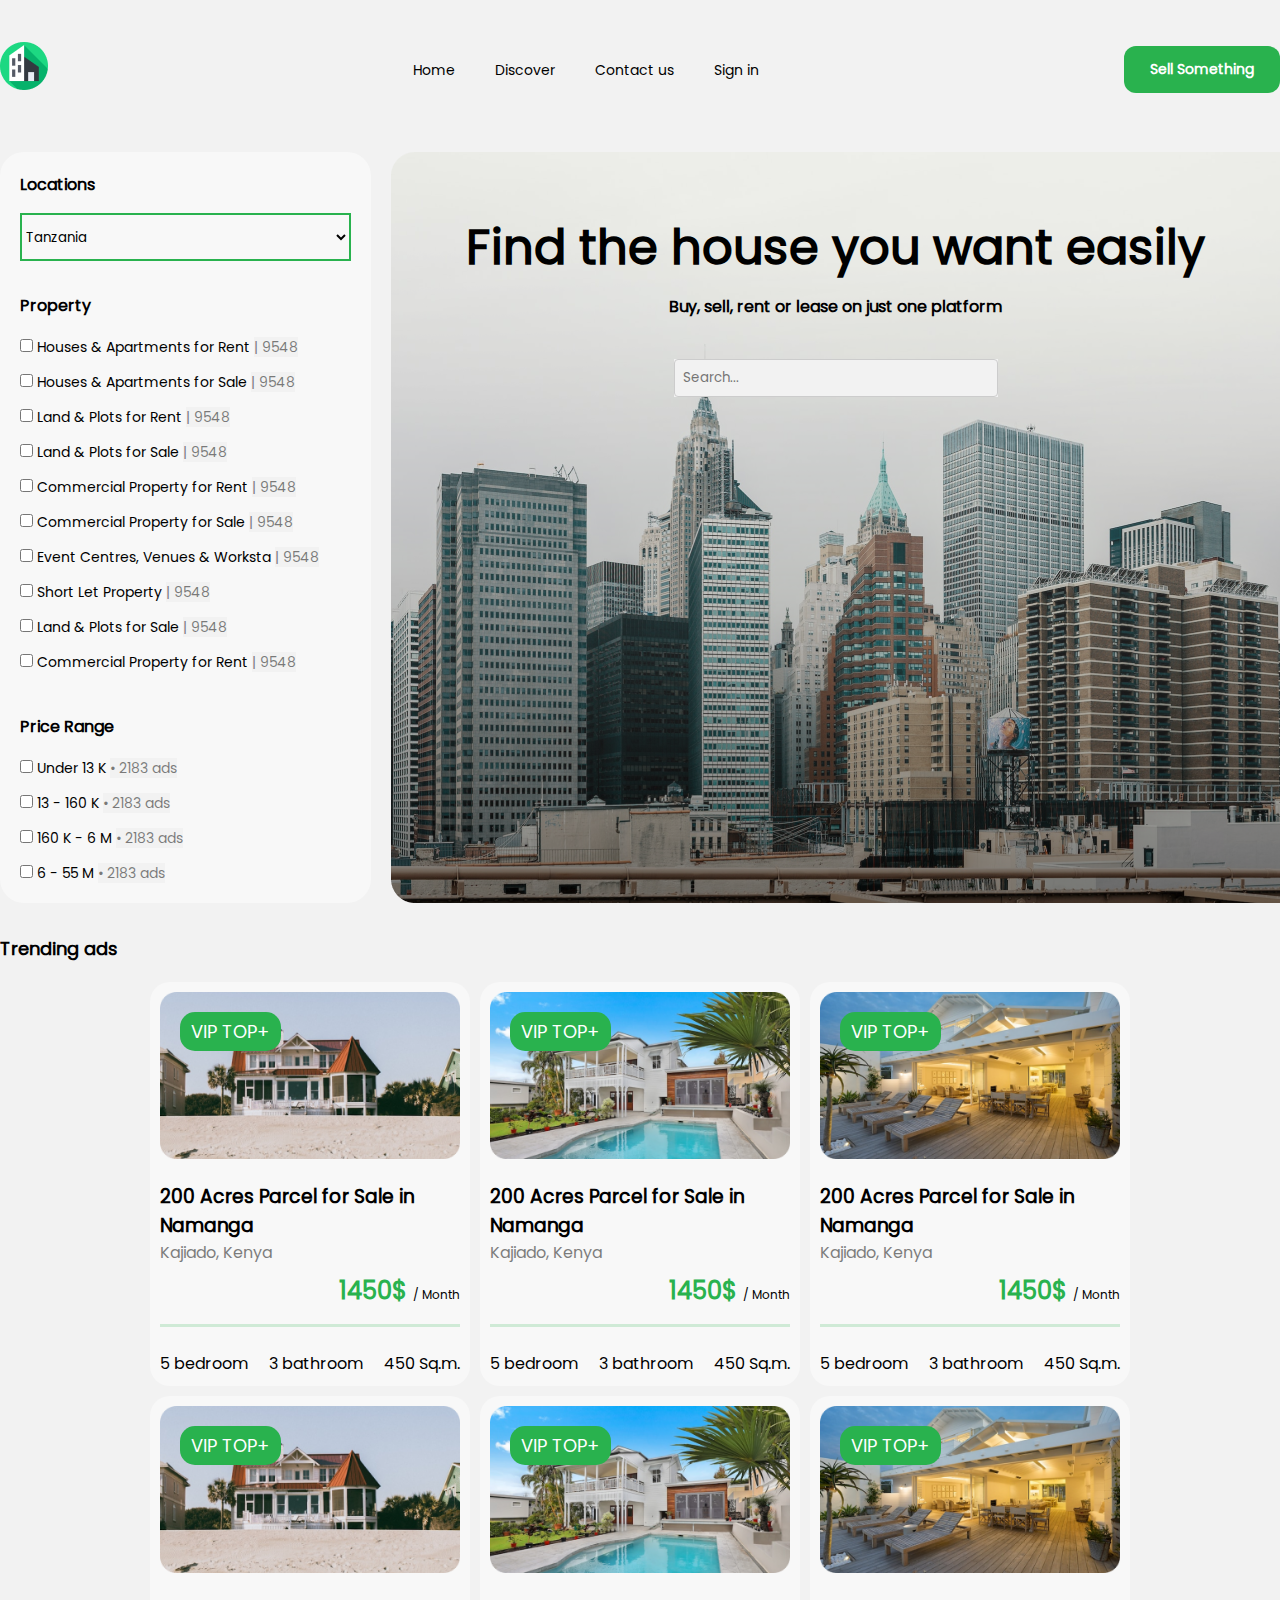
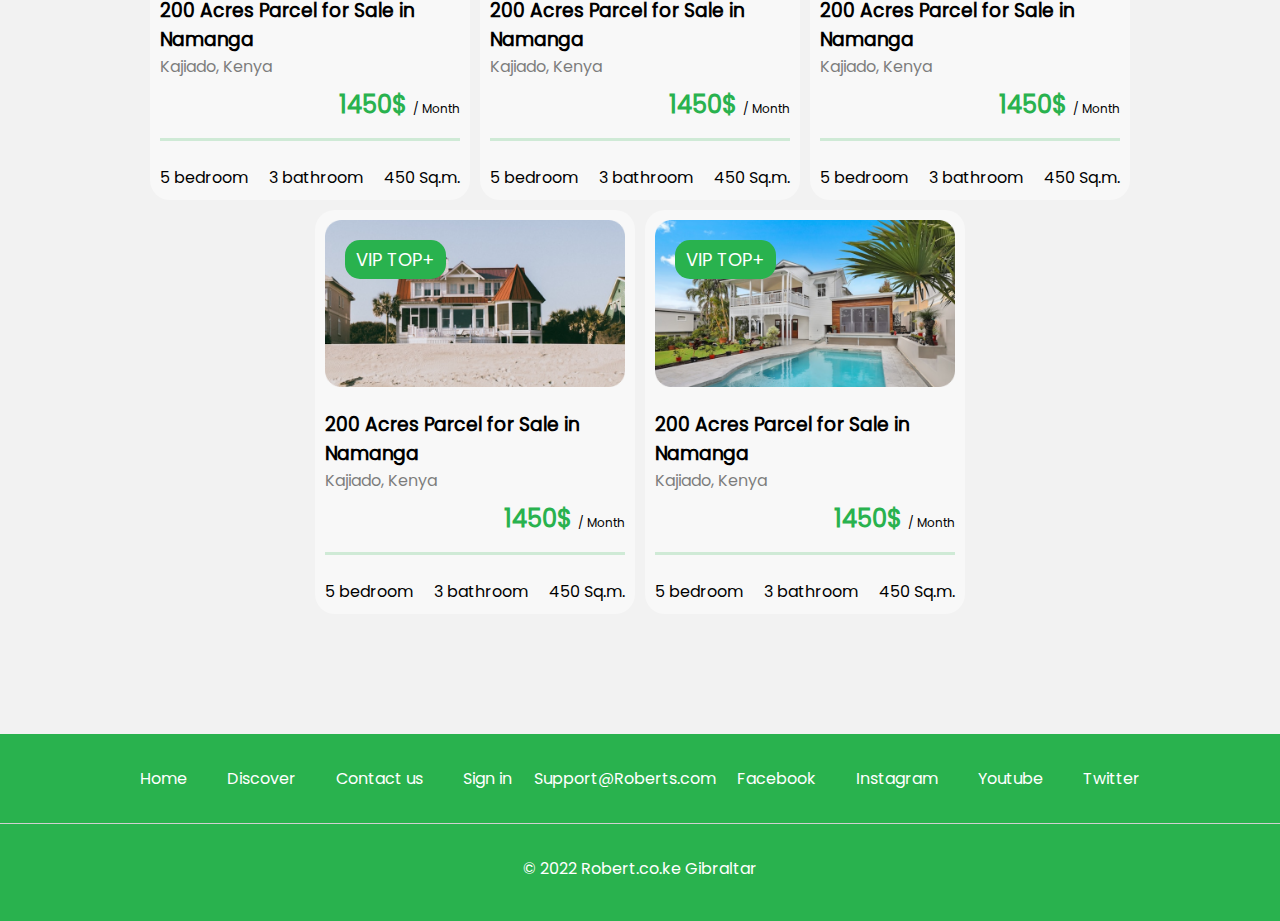
<file: index.html>
<!DOCTYPE html>
<html lang="en">
  <head>
    <meta charset="UTF-8" />
    <meta http-equiv="X-UA-Compatible" content="IE=edge" />
    <meta name="viewport" content="width=device-width, initial-scale=1.0" />
    <link href="src/css/styles-index.css" rel="stylesheet" />
    <link href="src/fonts/fonts.css" rel="stylesheet" />
    <link href="src/images/logo.png" rel="shortcut icon" />
    <title>Mid-Terms</title>
  </head>
  <body>
    <div class="container">
      <header class="header">
        <logo>
          <a href="index.html">
            <img
              class="logo"
              src="src/images/logo.png"
              alt="logo"
            />
          </a>
        </logo>
        <nav>
          <ul class="nav-ul">
            <li class="nav-li">
              <a class="nav-item" href="index.html">Home</a>
            </li>
            <li class="nav-li">
              <a class="nav-item" href="index.html">Discover</a>
            </li>
            <li class="nav-li">
              <a class="nav-item" href="index.html">Contact us</a>
            </li>
            <li class="nav-li">
              <a class="nav-item" href="index.html">Sign in</a>
            </li>
          </ul>
        </nav>
        <a href="index.html">
          <button class="button">Sell Something</button>
        </a>
      </header>
      <main>
        <section class="main-section">
          <div class="left-section">
            <h2 class="left-section-h2">Locations</h2>
            <form class="location-div" action="#" method="#">
              <label class="label" for="user-city"></label>
              <select class="location-box" name="location-box">
                <option value="1">Tanzania</option>
                <option value="2">Gambia</option>
                <option value="3">Kenya</option>
              </select>
            </form>
            <h2 class="left-section-h2">Property</h2>
            <div class="property-div">
              <label class="label">
                <input type="checkbox" name="checkbox" id="checkbox" />
                <span class="input-span"
                  >Houses & Apartments for Rent
                  <span class="input-grey">| 9548</span></span
                >
              </label>
              <label class="label">
                <input type="checkbox" name="checkbox" id="checkbox" />
                <span class="input-span"
                  >Houses & Apartments for Sale
                  <span class="input-grey">| 9548</span></span
                >
              </label>
              <label class="label">
                <input type="checkbox" name="checkbox" id="checkbox" />
                <span class="input-span"
                  >Land & Plots for Rent
                  <span class="input-grey">| 9548</span></span
                >
              </label>
              <label class="label">
                <input type="checkbox" name="checkbox" id="checkbox" />
                <span class="input-span"
                  >Land & Plots for Sale
                  <span class="input-grey">| 9548</span></span
                >
              </label>
              <label class="label">
                <input type="checkbox" name="checkbox" id="checkbox" />
                <span class="input-span"
                  >Commercial Property for Rent
                  <span class="input-grey">| 9548</span></span
                >
              </label>
              <label class="label">
                <input type="checkbox" name="checkbox" id="checkbox" />
                <span class="input-span"
                  >Commercial Property for Sale
                  <span class="input-grey">| 9548</span></span
                >
              </label>
              <label class="label">
                <input type="checkbox" name="checkbox" id="checkbox" />
                <span class="input-span"
                  >Event Centres, Venues & Worksta
                  <span class="input-grey">| 9548</span></span
                >
              </label>
              <label class="label">
                <input type="checkbox" name="checkbox" id="checkbox" />
                <span class="input-span"
                  >Short Let Property
                  <span class="input-grey">| 9548</span></span
                >
              </label>
              <label class="label">
                <input type="checkbox" name="checkbox" id="checkbox" />
                <span class="input-span"
                  >Land & Plots for Sale
                  <span class="input-grey">| 9548</span></span
                >
              </label>
              <label class="label">
                <input type="checkbox" name="checkbox" id="checkbox" />
                <span class="input-span"
                  >Commercial Property for Rent
                  <span class="input-grey">| 9548</span></span
                >
              </label>
            </div>
            <h2 class="left-section-h2">Price Range</h2>
            <div class="price-range-div">
              <label class="label">
                <input type="checkbox" name="checkbox" id="checkbox" />
                <span class="input-span"
                  >Under 13 K <span class="input-grey">• 2183 ads</span></span
                >
              </label>
              <label class="label">
                <input type="checkbox" name="checkbox" id="checkbox" />
                <span class="input-span"
                  >13 - 160 K <span class="input-grey">• 2183 ads</span></span
                >
              </label>
              <label class="label">
                <input type="checkbox" name="checkbox" id="checkbox" />
                <span class="input-span"
                  >160 K - 6 M <span class="input-grey">• 2183 ads</span></span
                >
              </label>
              <label class="label">
                <input type="checkbox" name="checkbox" id="checkbox" />
                <span class="input-span"
                  >6 - 55 M <span class="input-grey">• 2183 ads</span></span
                >
              </label>
            </div>
          </div>
          <div class="right-section">
            <h1 class="right-section-h1">Find the house you want easily</h1>
            <h2 class="right-section-h2">
              Buy, sell, rent or lease on just one platform
            </h2>
            <div class="search-container">
              <input class="search-input" type="text" placeholder="Search..." />
            </div>
          </div>
        </section>
        <section class="bottom-section">
          <h2 class="bottom-section-h2">Trending ads</h2>
          <div class="bottom-section-flex">
            <article class="article">
              <a class="article-link" href="internal.html" target="blank">
                <img
                  class="article-image"
                  src="src/images/Rectangle 425.png"
                  alt="house for sale"
                />
                <h3 class="article-h3">200 Acres Parcel for Sale in Namanga</h3>
                <p class="article-location">Kajiado, Kenya</p>
                <p class="article-price">
                  1450$ <span class="article-price-span">/ Month</span>
                </p>
                <div class="article-flex">
                  <span class="article-flex-span">5 bedroom</span>
                  <span class="article-flex-span">3 bathroom</span>
                  <span class="article-flex-span">450 Sq.m.</span>
                </div>
              </a>
            </article>
            <article class="article">
              <a class="article-link" href="internal.html" target="blank">
                <img
                  class="article-image"
                  src="src/images/Rectangle 428.png"
                  alt="house for sale"
                />
                <h3 class="article-h3">200 Acres Parcel for Sale in Namanga</h3>
                <p class="article-location">Kajiado, Kenya</p>
                <p class="article-price">
                  1450$ <span class="article-price-span">/ Month</span>
                </p>
                <div class="article-flex">
                  <span class="article-flex-span">5 bedroom</span>
                  <span class="article-flex-span">3 bathroom</span>
                  <span class="article-flex-span">450 Sq.m.</span>
                </div>
              </a>
            </article>
            <article class="article">
              <a class="article-link" href="internal.html" target="blank">
                <img
                  class="article-image"
                  src="src/images/Rectangle 431.png"
                  alt="house for sale"
                />
                <h3 class="article-h3">200 Acres Parcel for Sale in Namanga</h3>
                <p class="article-location">Kajiado, Kenya</p>
                <p class="article-price">
                  1450$ <span class="article-price-span">/ Month</span>
                </p>
                <div class="article-flex">
                  <span class="article-flex-span">5 bedroom</span>
                  <span class="article-flex-span">3 bathroom</span>
                  <span class="article-flex-span">450 Sq.m.</span>
                </div>
              </a>
            </article>
            <article class="article">
              <a class="article-link" href="internal.html" target="blank">
                <img
                  class="article-image"
                  src="src/images/Rectangle 425.png"
                  alt="house for sale"
                />
                <h3 class="article-h3">200 Acres Parcel for Sale in Namanga</h3>
                <p class="article-location">Kajiado, Kenya</p>
                <p class="article-price">
                  1450$ <span class="article-price-span">/ Month</span>
                </p>
                <div class="article-flex">
                  <span class="article-flex-span">5 bedroom</span>
                  <span class="article-flex-span">3 bathroom</span>
                  <span class="article-flex-span">450 Sq.m.</span>
                </div>
              </a>
            </article>
            <article class="article">
              <a class="article-link" href="internal.html" target="blank">
                <img
                  class="article-image"
                  src="src/images/Rectangle 428.png"
                  alt="house for sale"
                />
                <h3 class="article-h3">200 Acres Parcel for Sale in Namanga</h3>
                <p class="article-location">Kajiado, Kenya</p>
                <p class="article-price">
                  1450$ <span class="article-price-span">/ Month</span>
                </p>
                <div class="article-flex">
                  <span class="article-flex-span">5 bedroom</span>
                  <span class="article-flex-span">3 bathroom</span>
                  <span class="article-flex-span">450 Sq.m.</span>
                </div>
              </a>
            </article>
            <article class="article">
              <a class="article-link" href="internal.html" target="blank">
                <img
                  class="article-image"
                  src="src/images/Rectangle 431.png"
                  alt="house for sale"
                />
                <h3 class="article-h3">200 Acres Parcel for Sale in Namanga</h3>
                <p class="article-location">Kajiado, Kenya</p>
                <p class="article-price">
                  1450$ <span class="article-price-span">/ Month</span>
                </p>
                <div class="article-flex">
                  <span class="article-flex-span">5 bedroom</span>
                  <span class="article-flex-span">3 bathroom</span>
                  <span class="article-flex-span">450 Sq.m.</span>
                </div>
              </a>
            </article>
            <article class="article">
              <a class="article-link" href="internal.html" target="blank">
                <img
                  class="article-image"
                  src="src/images/Rectangle 425.png"
                  alt="house for sale"
                />
                <h3 class="article-h3">200 Acres Parcel for Sale in Namanga</h3>
                <p class="article-location">Kajiado, Kenya</p>
                <p class="article-price">
                  1450$ <span class="article-price-span">/ Month</span>
                </p>
                <div class="article-flex">
                  <span class="article-flex-span">5 bedroom</span>
                  <span class="article-flex-span">3 bathroom</span>
                  <span class="article-flex-span">450 Sq.m.</span>
                </div>
              </a>
            </article>
            <article class="article">
              <a class="article-link" href="internal.html" target="blank">
                <img
                  class="article-image"
                  src="src/images/Rectangle 428.png"
                  alt="house for sale"
                />
                <h3 class="article-h3">200 Acres Parcel for Sale in Namanga</h3>
                <p class="article-location">Kajiado, Kenya</p>
                <p class="article-price">
                  1450$ <span class="article-price-span">/ Month</span>
                </p>
                <div class="article-flex">
                  <span class="article-flex-span">5 bedroom</span>
                  <span class="article-flex-span">3 bathroom</span>
                  <span class="article-flex-span">450 Sq.m.</span>
                </div>
              </a>
            </article>
          </div>
        </section>
      </main>
    </div>
    <footer class="footer">
      <div class="footer-flex">
        <div class="footer-left">
          <a class="footer-link" href="index.html">Home</a>
          <a class="footer-link" href="index.html">Discover</a>
          <a class="footer-link" href="index.html">Contact us</a>
          <a class="footer-link" href="index.html">Sign in</a>
        </div>
        <div class="footer-center">
          <div class="footer-link">Support@Roberts.com</div>
        </div>
        <div class="footer-right">
          <a class="footer-link" href="https://www.facebook.com/pages/Kenya/104099582960583/" target="blank"
            >Facebook</a
          >
          <a
            class="footer-link"
            href="https://www.instagram.com/"
            target="blank"
            >Instagram</a
          >
          <a class="footer-link" href="https://www.youtube.com/watch?v=OUNCrtxLMLM/" target="blank"
            >Youtube</a
          >
          <a class="footer-link" href="https://twitter.com/" target="blank"
            >Twitter</a
          >
        </div>
      </div>
      <p class="footer-link bottom">© 2022 Robert.co.ke Gibraltar</p>
    </footer>
    <div class="footer-bottom"></div>
  </body>
</html>
</file>
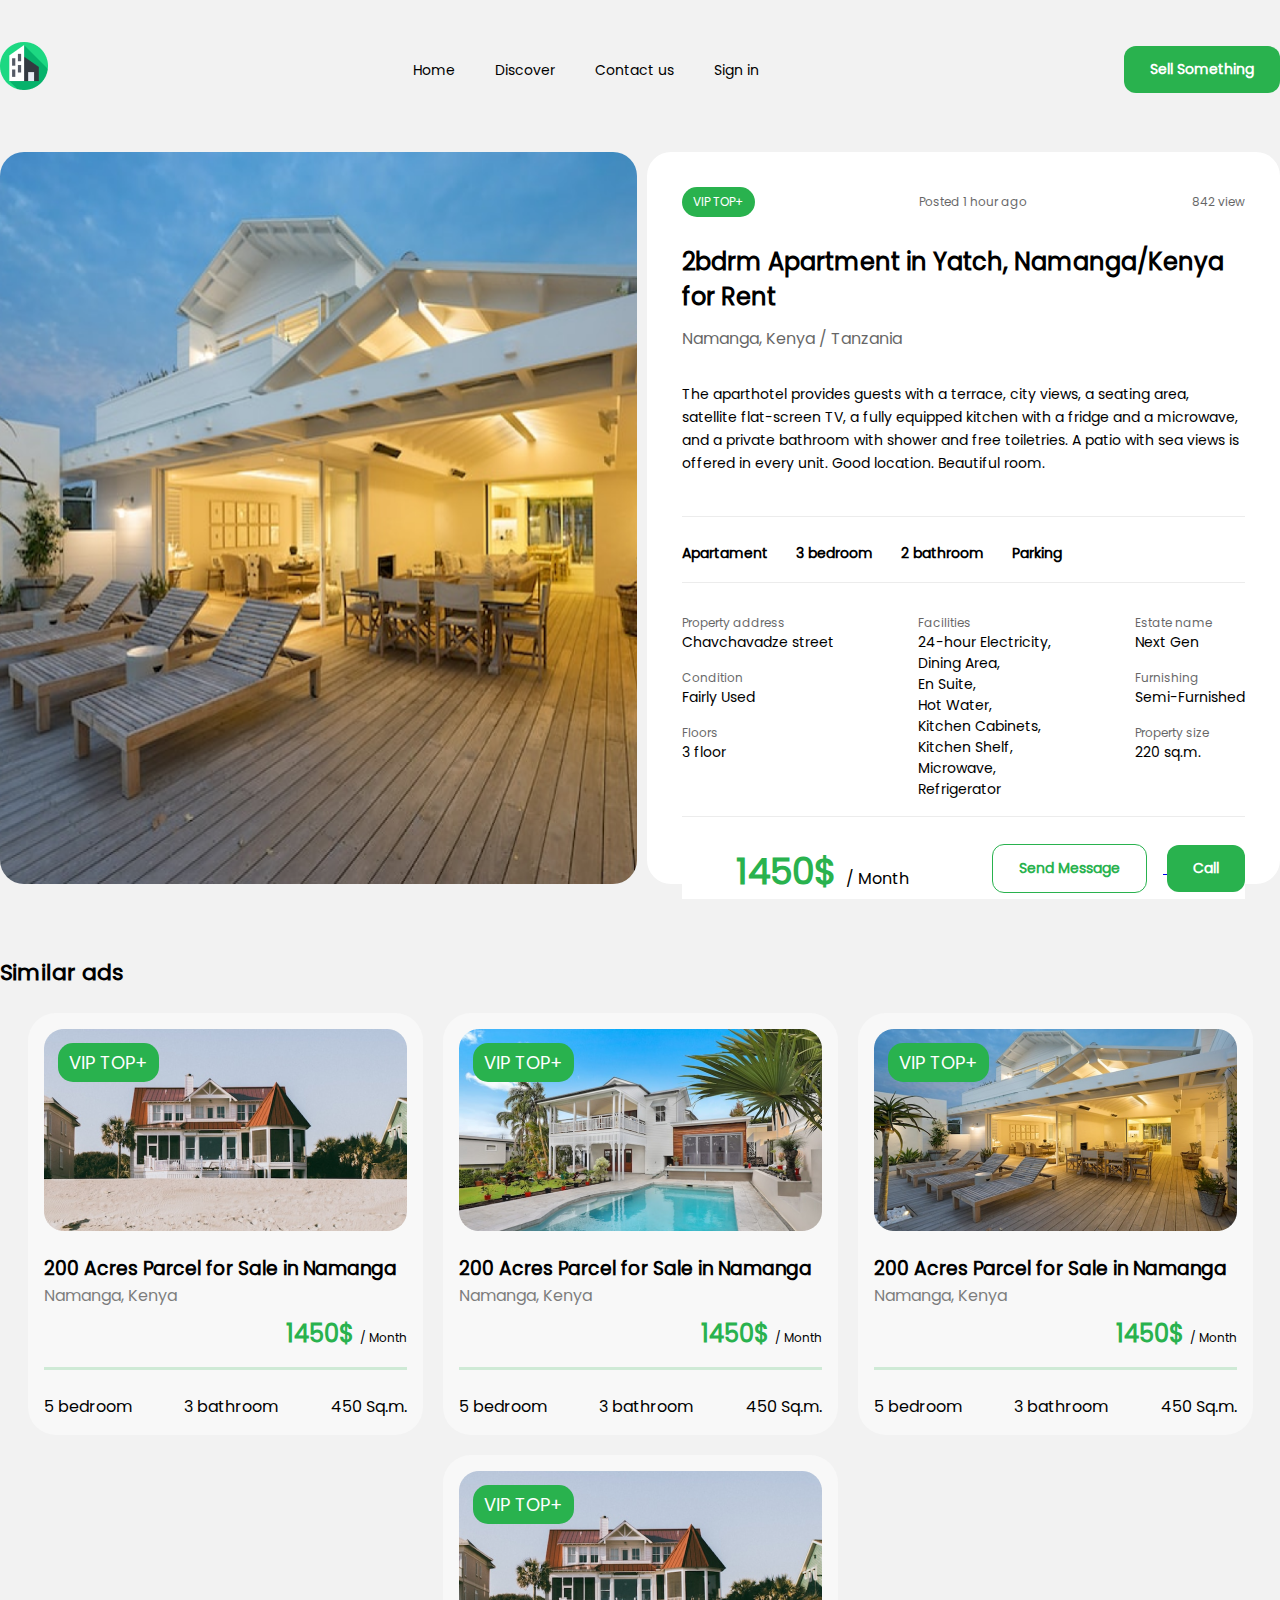
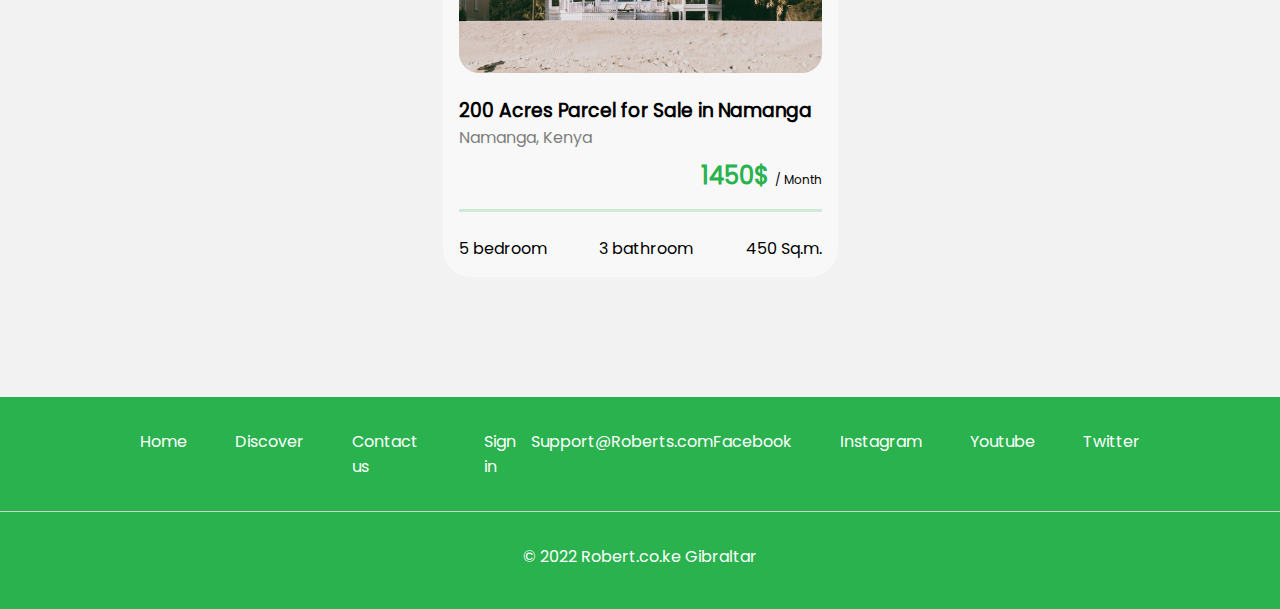
<file: internal.html>
<!DOCTYPE html>
<html lang="en">
  <head>
    <meta charset="UTF-8" />
    <meta http-equiv="X-UA-Compatible" content="IE=edge" />
    <meta name="viewport" content="width=device-width, initial-scale=1.0" />
    <link href="src/css/styles-internal.css" rel="stylesheet" />
    <link href="src/fonts/fonts.css" rel="stylesheet" />
    <link href="src/images/logo.png" rel="shortcut icon" />
    <title>Appartment.com - internal page</title>
  </head>
  <body>
    <div class="container">
      <header class="header">
        <logo>
          <a href="index.html">
            <img
              class="logo"
              src="src/images/logo.png"
              alt="logo"
            />
          </a>
        </logo>
        <nav>
          <ul class="nav-ul">
            <li class="nav-li">
              <a class="nav-item" href="index.html">Home</a>
            </li>
            <li class="nav-li">
              <a class="nav-item" href="index.html">Discover</a>
            </li>
            <li class="nav-li">
              <a class="nav-item" href="index.html">Contact us</a>
            </li>
            <li class="nav-li">
              <a class="nav-item" href="index.html">Sign in</a>
            </li>
          </ul>
        </nav>
        <a href="index.html">
          <button class="button">Sell Something</button>
        </a>
      </header>
      <main>
        <section class="section-flex">
          <div class="left-section">
            <img
              class="left-section-image"
              src="src/images/Rectangle 431@2x.png"
              alt="apartment image"
            />
          </div>
          <div class="right-section">
            <div class="right-section-flex top">
              <span class="flex-vip">VIP TOP+</span>
              <span class="flex-posted">Posted 1 hour ago</span>
              <span class="flex-view">842 view</span>
            </div>
            <h2 class="right-section-h2">
              2bdrm Apartment in Yatch, Namanga/Kenya for Rent
            </h2>
            <p class="right-section-location">Namanga, Kenya / Tanzania</p>
            <p class="right-section-text">
              The aparthotel provides guests with a terrace, city views, a
              seating area, satellite flat-screen TV, a fully equipped kitchen
              with a fridge and a microwave, and a private bathroom with shower
              and free toiletries. A patio with sea views is offered in every
              unit. Good location. Beautiful room.
            </p>
            <div class="right-section-div underline">
              <span class="right-section-span">Apartament</span>
              <span class="right-section-span">3 bedroom</span>
              <span class="right-section-span">2 bathroom</span>
              <span class="right-section-span">Parking</span>
            </div>
            <div class="right-section-flex mid">
              <div class="right-section-div">
                <h6 class="right-section-h6">Property address</h6>
                <p class="right-section-p">Chavchavadze street</p>
                <h6 class="right-section-h6">Condition</h6>
                <p class="right-section-p">Fairly Used</p>
                <h6 class="right-section-h6">Floors</h6>
                <p class="right-section-p">3 floor</p>
              </div>
              <div class="right-section-div">
                <h6 class="right-section-h6">Facilities</h6>
                <p class="right-section-p">
                  24-hour Electricity, <br />
                  Dining Area, <br />En Suite, <br />Hot Water, <br />Kitchen
                  Cabinets, <br />Kitchen Shelf, <br />Microwave,
                  <br />Refrigerator
                </p>
              </div>
              <div class="right-section-div">
                <h6 class="right-section-h6">Estate name</h6>
                <p class="right-section-p">Next Gen</p>
                <h6 class="right-section-h6">Furnishing</h6>
                <p class="right-section-p">Semi-Furnished</p>
                <h6 class="right-section-h6">Property size</h6>
                <p class="right-section-p">220 sq.m.</p>
              </div>
            </div>
            <div class="right-section-flex bot">
              <div class="right-section-div">
                <p class="section-price">
                  1450$ <span class="section-price-span">/ Month</span>
                </p>
              </div>
              <div class="right-section-div">
                <a class="right-section-div" href="index.html">
                  <button class="button left">Send Message</button>
                </a>
                <a class="right-section-div" href="index.html">
                  <button class="button right">Call</button>
                </a>
              </div>
            </div>
          </div>
        </section>
        <section class="bottom-section">
          <h2 class="bottom-section-h2">Similar ads</h2>
          <div class="bottom-section-flex">
            <article class="article">
              <a class="article-link" href="internal.html" target="blank">
                <img
                  class="article-image"
                  src="src/images/Rectangle 425.png"
                  alt="house of sale"
                />
                <h3 class="article-h3">200 Acres Parcel for Sale in Namanga</h3>
                <p class="article-location">Namanga, Kenya</p>
                <p class="article-price">
                  1450$ <span class="article-price-span">/ Month</span>
                </p>
                <div class="article-flex">
                  <span class="article-flex-span">5 bedroom</span>
                  <span class="article-flex-span">3 bathroom</span>
                  <span class="article-flex-span">450 Sq.m.</span>
                </div>
              </a>
            </article>
            <article class="article">
              <a class="article-link" href="internal.html" target="blank">
                <img
                  class="article-image"
                  src="src/images/Rectangle 428.png"
                  alt="house of sale"
                />
                <h3 class="article-h3">200 Acres Parcel for Sale in Namanga</h3>
                <p class="article-location">Namanga, Kenya</p>
                <p class="article-price">
                  1450$ <span class="article-price-span">/ Month</span>
                </p>
                <div class="article-flex">
                  <span class="article-flex-span">5 bedroom</span>
                  <span class="article-flex-span">3 bathroom</span>
                  <span class="article-flex-span">450 Sq.m.</span>
                </div>
              </a>
            </article>
            <article class="article">
              <a class="article-link" href="internal.html" target="blank">
                <img
                  class="article-image"
                  src="src/images/Rectangle 431.png"
                  alt="house of sale"
                />
                <h3 class="article-h3">200 Acres Parcel for Sale in Namanga</h3>
                <p class="article-location">Namanga, Kenya</p>
                <p class="article-price">
                  1450$ <span class="article-price-span">/ Month</span>
                </p>
                <div class="article-flex">
                  <span class="article-flex-span">5 bedroom</span>
                  <span class="article-flex-span">3 bathroom</span>
                  <span class="article-flex-span">450 Sq.m.</span>
                </div>
              </a>
            </article>
            <article class="article">
              <a class="article-link" href="internal.html" target="blank">
                <img
                  class="article-image"
                  src="src/images/Rectangle 425.png"
                  alt="house of sale"
                />
                <h3 class="article-h3">200 Acres Parcel for Sale in Namanga</h3>
                <p class="article-location">Namanga, Kenya</p>
                <p class="article-price">
                  1450$ <span class="article-price-span">/ Month</span>
                </p>
                <div class="article-flex">
                  <span class="article-flex-span">5 bedroom</span>
                  <span class="article-flex-span">3 bathroom</span>
                  <span class="article-flex-span">450 Sq.m.</span>
                </div>
              </a>
            </article>
          </div>
        </section>
      </main>
    </div>
    <footer class="footer">
      <div class="footer-flex">
        <div class="footer-left">
          <a class="footer-link" href="index.html">Home</a>
          <a class="footer-link" href="index.html">Discover</a>
          <a class="footer-link" href="index.html">Contact us</a>
          <a class="footer-link" href="index.html">Sign in</a>
        </div>
        <div class="footer-center">
          <div class="footer-link">Support@Roberts.com</div>
        </div>
        <div class="footer-right">
          <a class="footer-link" href="https://www.facebook.com/" target="blank"
            >Facebook</a
          >
          <a
            class="footer-link"
            href="https://www.instagram.com/"
            target="blank"
            >Instagram</a
          >
          <a class="footer-link" href="https://www.youtube.com/" target="blank"
            >Youtube</a
          >
          <a class="footer-link" href="https://twitter.com/" target="blank"
            >Twitter</a
          >
        </div>
      </div>
      <p class="footer-link bottom">© 2022 Robert.co.ke Gibraltar</p>
    </footer>
    <div class="footer-bottom"></div>
  </body>
</html>
</file>
<file: src/css/styles-index.css>
* {
  padding: 0;
  margin: 0;
  box-sizing: border-box;
  max-width: 100%;
  font-family: "Poppins-Regular";
  background-color: #f2f2f2;
}
.container {
  max-width: 1640px;
  width: 100%;
  margin: 0 auto;
}
.header {
  display: flex;
  justify-content: space-between;
  align-items: center;
  margin-top: 42px;
  margin-bottom: 55px;
}
.nav-ul {
  display: flex;
  justify-content: space-between;
  gap: 40px;
}
.nav-li {
  list-style: none;
}
.nav-item {
  color: black;
  text-decoration: none;
  font-size: 14px;

  position: relative;
}
.nav-item::after {
  content: "";
  height: 3px;
  width: 0%;
  background-color: #29B24E;
  position: absolute;
  left: 0;
  bottom: -5px;
  transition: 0.5s;
}
.nav-item:hover::after {
  width: 100%;
}
.button {
  padding: 13px 26px;
  border-radius: 12px;
  font-size: 14px;
  font-weight: bold;
  border: none;
  cursor: pointer;
  color: white;
  background-color: #29B24E;
}
.button:hover {
  background-color: #29B24E;
}
.main-section {
  display: flex;
  justify-content: space-between;
  gap: 20px;
  margin-bottom: 32px;
}
.left-section {
  background-color: #f8f8f8;
  max-width: 395px;
  height: 751px;
  border-radius: 24px;
  padding: 20px;
}
.left-section-h2 {
  font-size: 16px;
  margin-bottom: 16px;
  background-color: #f8f8f8;
}
.location-box {
  border: 2px solid #29B24E;
  width: 331px;
  height: 48px;
  margin-bottom: 32px;
  background-color: #f8f8f8;
}
.location-div {
  background-color: #f8f8f8;
}
.property-div,
.price-range-div {
  display: flex;
  flex-direction: column;
  gap: 10px;
  margin-bottom: 40px;
  background-color: #f8f8f8;
}
.label {
  background-color: #f8f8f8;
}
.input-span {
  font-size: 14px;
  background-color: #f8f8f8;
}
.input-grey {
  color: rgb(0, 0, 0, 50%);
}
#checkbox[type="checkbox"] {
  accent-color: #29B24E;
}
.right-section {
  background-image: url("/src/images/Rectangle\ 400.png");
  background-size: cover;
  max-width: 1225px;
  width: 100%;
  height: 751px;
  display: flex;
  flex-direction: column;
  justify-content: flex-start;
  align-items: center;
}
.right-section-h1 {
  font-size: 48px;
  text-align: center;
  background: none;
  margin-top: 60px;
  margin-bottom: 10px;
}
.right-section-h2 {
  font-size: 16px;
  text-align: center;
  background: none;
  margin-bottom: 40px;
}
.search-input {
  padding: 8px;
  border: 1px solid #ccc;
  border-radius: 4px;
  width: 324px;
}
.bottom-section {
  margin-bottom: 120px;
}
.bottom-section-h2 {
  font-size: 18px;
  margin-bottom: 20px;
}
.bottom-section-flex {
  display: flex;
  justify-content: center;
  flex-wrap: wrap;
  gap: 10px;
}
.article-h3 {
  background-color: #f8f8f8;
}
.article-link {
  text-decoration: none;
  color: black;
  background-color: #f8f8f8;
}
.article-link:hover {
  color: #29B24E;
}
.article {
  max-width: 100%;
  background-color: #f8f8f8;
  padding: 10px;
  border-radius: 20px;
  position: relative; 
  flex: 0 0 25%;
  flex-wrap: wrap 
}
.article::before {
  content: "VIP TOP+";
  background-color: #29B24E;
  color: white;
  font-size: 18px;
  padding: 6px 11px;
  border-radius: 15px;
  position: absolute;
  left: 30px;
  top: 30px;
}
.article-image {
  padding-bottom: 16px;
  background-color: #f8f8f8;
}
.article-location {
  opacity: 50%;
  margin-bottom: 8px;
  background-color: #f8f8f8;
}
.article-price {
  text-align: end;
  color: #29B24E;
  font-size: 24px;
  font-weight: bold;
  margin-bottom: 15px;
  background-color: #f8f8f8;
}
.article-price::after {
  width: 100%;
  display: block;
  content: "";
  border-bottom: 3px solid #cfead6;
  margin-top: 16px;
  margin-bottom: 24px;
}
.article-price-span {
  color: black;
  font-size: 12px;
  font-weight: normal;
  background-color: #f8f8f8;
}
.article-flex {
  display: flex;
  justify-content: space-between;
  background-color: #f8f8f8;
}
.article-flex-span {
  background-color: #f8f8f8;
}
.footer {
  height: 179px;
  background-color: #29B24E;
}
.footer-flex {
  display: flex;
  justify-content: space-between;
  background-color: #29B24E;
  padding: 32px 140px;
}
.footer-left,
.footer-right {
  display: flex;
  justify-content: space-between;
  gap: 40px;
  background-color: #29B24E;
}
.footer-center {
  background-color: #29B24E;
}
.footer-link {
  color: white;
  background-color: #29B24E;
  text-decoration: none;
}
.bottom {
  text-align: center;
  padding-bottom: 40px;
}
.bottom::before {
  content: "";
  width: 100%;
  display: block;
  border-top: 1px solid #d0d0d0;
  height: 32px;
}
</file>
<file: src/fonts/fonts.css>
@font-face {
  font-family: "Poppins-Regular";
  src: url("../fonts/Poppins-Regular.ttf");
  src: url("../fonts/Poppins-Regular.woff");
  src: url("../fonts/Poppins-Regular.woff2");
}
</file>
<file: src/css/styles-internal.css>
* {
  padding: 0;
  margin: 0;
  box-sizing: border-box;
  max-width: 100%;
  font-family: "Poppins-Regular";
  background-color: #f2f2f2;
}
.container {
  max-width: 1640px;
  width: 100%;
  margin: 0 auto;
}
.header {
  display: flex;
  justify-content: space-between;
  align-items: center;
  margin-top: 42px;
  margin-bottom: 55px;
}
.nav-ul {
  display: flex;
  justify-content: space-between;
  gap: 40px;
}
.nav-li {
  list-style: none;
}
.nav-item {
  color: black;
  text-decoration: none;
  font-size: 14px;

  position: relative;
}
.nav-item::after {
  content: "";
  height: 3px;
  width: 0%;
  background-color: #29b24e;
  position: absolute;
  left: 0;
  bottom: -5px;
  transition: 0.5s;
}
.nav-item:hover::after {
  width: 100%;
}
.button {
  padding: 13px 26px;
  border-radius: 12px;
  font-size: 14px;
  font-weight: bold;
  border: none;
  cursor: pointer;
  color: white;
  background-color: #29b24e;
}
.button:hover {
  background-color: #54c171;
}
.section-flex {
  display: flex;
  justify-content: space-between;
  gap: 10px;
}
.left-section-image {
  width: 810px;
  height: 732px;
  border-radius: 24px;
}
.right-section {
  width: 786px;
  height: 732px;
  padding: 35px;
  background-color: white;
  border-radius: 24px;
  margin-bottom: 72px;
}
.right-section-flex {
  display: flex;
  justify-content: space-between;
  background-color: white;
  margin-bottom: 27px;
}
.top {
  align-items: center;
}
.mid {
  margin-top: 24px;
  content: "";
  width: 100%;
  border-bottom: 1px solid #ececec;
  height: -20px;
}
.flex-vip {
  background-color: #29b24e;
  color: white;
  font-size: 12px;
  padding: 6px 11px;
  border-radius: 15px;
}
.flex-posted,
.flex-view {
  font-size: 12px;
  color: black;
  opacity: 60%;
  background-color: white;
}
.right-section-h2 {
  background-color: white;
  margin-bottom: 12px;
}
.right-section-location {
  background-color: white;
  margin-bottom: 32px;
  opacity: 60%;
}
.right-section-text {
  font-size: 14px;
  background-color: white;
  line-height: 23px;
  margin-bottom: 40px;
}
.right-section-span {
  font-size: 14px;
  font-weight: bold;
  background-color: white;
  margin-right: 24px;
  font-weight: 500px;
}
.right-section-div {
  background-color: white;
}
.underline:before {
  content: "";
  width: 100%;
  display: inline-block;
  background-color: white;
  border-top: 1px solid #ececec;
  height: 16px;
}
.underline:after {
  content: "";
  width: 100%;
  display: inline-block;
  background-color: white;
  border-top: 1px solid #ececec;
}
.right-section-h6 {
  background-color: white;
  font-size: 12px;
  opacity: 60%;
  font-weight: 400;
}
.right-section-p {
  background-color: white;
  font-size: 14px;
  font-weight: 500;
  margin-bottom: 16px;
}
.section-price {
  text-align: end;
  color: #29b24e;
  font-size: 36px;
  font-weight: bold;
  background-color: white;
  padding-left: 54px;
}
.section-price-span {
  color: black;
  font-size: 16px;
  font-weight: normal;
  background-color: white;
}
.left:hover {
  background-color: #f8f8f8;
}
.left {
  color: #29b24e;
  border: 1px solid #29b24e;
  background-color: white;
  margin-right: 16px;
}
.right:hover {
  background-color: #54c171;
}
.bottom-section {
  margin-bottom: 120px;
}
.bottom-section-h2 {
  font-size: 22px;
  margin-bottom: 24px;
}
.bottom-section-flex {
  display: flex;
  justify-content: center;
  flex-wrap: wrap;
  gap: 20px;
}
.article-h3 {
  background-color: #f8f8f8;
}
.article-link {
  text-decoration: none;
  color: black;
  background-color: #f8f8f8;
}
.article-link:hover {
  color: #29b24e;
}
.article {
  max-width: 395px;
  width: 100%;
  background-color: #f8f8f8;
  padding: 16px;
  border-radius: 28px;
  position: relative;
}
.article::before {
  content: "VIP TOP+";
  background-color: #29b24e;
  color: white;
  font-size: 18px;
  padding: 6px 11px;
  border-radius: 15px;
  position: absolute;
  left: 30px;
  top: 30px;
}
.article-image {
  padding-bottom: 16px;
  background-color: #f8f8f8;
}
.article-location {
  opacity: 50%;
  margin-bottom: 8px;
  background-color: #f8f8f8;
}
.article-price {
  text-align: end;
  color: #29b24e;
  font-size: 24px;
  font-weight: bold;
  margin-bottom: 15px;
  background-color: #f8f8f8;
}
.article-price::after {
  width: 100%;
  display: block;
  content: "";
  border-bottom: 3px solid #cfead6;
  margin-top: 16px;
  margin-bottom: 24px;
}
.article-price-span {
  color: black;
  font-size: 12px;
  font-weight: normal;
  background-color: #f8f8f8;
}
.article-flex {
  display: flex;
  justify-content: space-between;
  background-color: #f8f8f8;
}
.article-flex-span {
  background-color: #f8f8f8;
}
.footer {
  height: 179px;
  background-color: #29b24e;
}
.footer-flex {
  display: flex;
  justify-content: space-between;
  background-color: #29b24e;
  padding: 32px 140px;
}
.footer-left,
.footer-right {
  display: flex;
  justify-content: space-between;
  gap: 48px;
  background-color: #29b24e;
}
.footer-center {
  background-color: #29b24e;
}
.footer-link {
  color: white;
  background-color: #29b24e;
  text-decoration: none;
}
.bottom {
  text-align: center;
  padding-bottom: 40px;
}
.bottom::before {
  content: "";
  width: 100%;
  display: block;
  border-top: 1px solid #d0d0d0;
  height: 32px;
}
</file>
